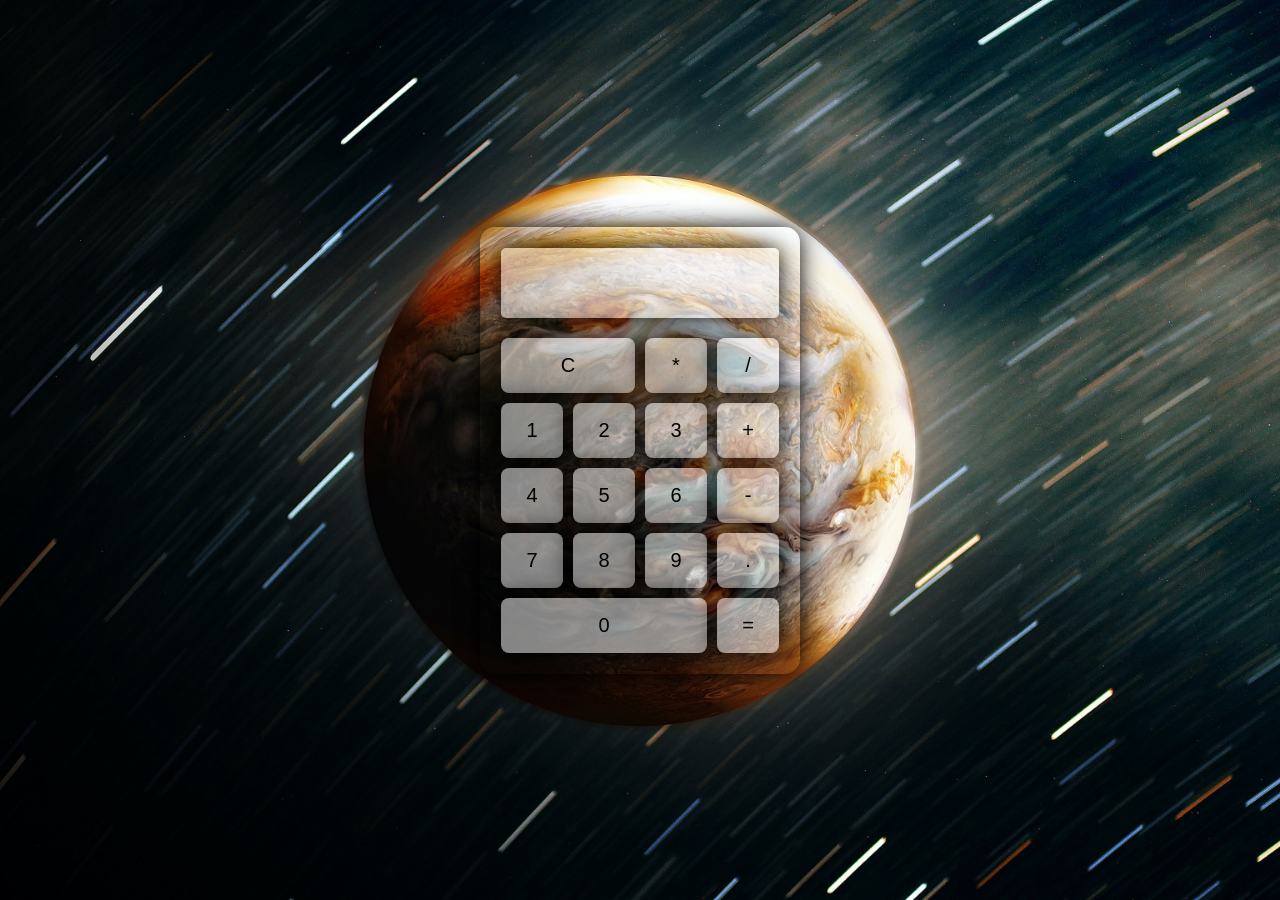
<file: index.html>
<!DOCTYPE html>
<html lang="pt-br">
<head>
    <meta charset="UTF-8">
    <meta name="viewport" content="width=device-width, initial-scale=1.0">
    <link rel="stylesheet" href="style.css">
    <title>Calculator</title>
</head>
<body>
    <div class="calculator">
        <input type="text" id="display" readonly>
        <div class="buttons"> 
            <button class="button btn-clear" onclick="clearDisplay()">C</button>
            <button class="button" onclick="appendToDisplay('*')">*</button>
            <button class="button" onclick="appendToDisplay('/')">/</button>
            <button class="button" onclick="appendToDisplay('1')">1</button>
            <button class="button" onclick="appendToDisplay('2')">2</button>
            <button class="button" onclick="appendToDisplay('3')">3</button>
            <button class="button" onclick="appendToDisplay('+')">+</button>
            <button class="button" onclick="appendToDisplay('4')">4</button>
            <button class="button" onclick="appendToDisplay('5')">5</button>
            <button class="button" onclick="appendToDisplay('6')">6</button>
            <button class="button" onclick="appendToDisplay('-')">-</button>
            <button class="button" onclick="appendToDisplay('7')">7</button>
            <button class="button" onclick="appendToDisplay('8')">8</button>
            <button class="button" onclick="appendToDisplay('9')">9</button>
            <button class="button" onclick="appendToDisplay('.')">.</button>
            <button class="button btn-zero" onclick="appendToDisplay('0')">0</button>
            <button class="button" onclick="calculateResult()">=</button> 
        </div> 
    </div>
    <script src="script.js"></script>
    
</body>
</html>
</file>
<file: style.css>
* {
    box-sizing: border-box;
}

body {
    font-family: Arial, sans-serif;
    background-color: #f5f5f5;
    margin: 0;
    padding: 0;
    display: flex;
    justify-content: center;
    align-items: center;
    height: 100vh;
    background-image: url('jupiter-planet-digital-art-timelapse-astronomy-outer-space-3840x2160-7115.jpg');
    background-size: cover;
    background-position: center;
    background-repeat: no-repeat;
    background-attachment: fixed;
}

.calculator {
    width: 320px; 
    padding: 20px;
    background-color: #f5f5f500;
    border: 1px solid #00000000;
    border-radius: 15px;
    box-shadow: 0px 0px 25px rgb(0, 0, 0);
    display: flex;
    flex-direction: column;
    align-items: center; 
}

.calculator input[type="text"] {
    width: 100%; 
    font-size: 32px;
    height: 70px;
    padding: 10px;
    border: 1px solid #f5f5f500;
    border-radius: 5px;
    margin-bottom: 20px;
    background-color: #f5f5f588;
    text-align: right;
    box-shadow: 0px 0px 25px rgb(0, 0, 0);
}


.calculator .buttons {
    display: grid;
    grid-template-columns: repeat(4, 1fr); 
    gap: 10px;
    width: 100%;
}

.calculator .button {
    width: 100%;
    height: 55px;
    font-size: 20px;
    background-color: #f5f5f588;
    border: 1px solid #f5f5f500;
    border-radius: 8px;
    cursor: pointer;
    display: flex;
    justify-content: center;
    align-items: center;
    transition: all 0.2s;
    box-shadow: 0px 0px 25px rgb(0, 0, 0);
}

.calculator .button:hover {
    background-color: #ffffff;
}

.calculator .button:active { 
    transform: scale(0.95); 
}

.btn-clear {
    grid-column: span 2;
}

.btn-zero {
    grid-column: span 3;
}

@keyframes fadeIn {
    0% {
        opacity: 0;
    }
    100% {
        opacity: 1;
    }
}

body {
    animation: fadeIn 1s ease-in-out;
}
</file>
<file: calculator.css>
* {
    box-sizing: border-box;
}

body {
    font-family: Arial, sans-serif;
    background-color: #f5f5f5;
    margin: 0;
    padding: 0;
    display: flex;
    justify-content: center;
    align-items: center;
    height: 100vh;
    background-image: url('jupiter-planet-digital-art-timelapse-astronomy-outer-space-3840x2160-7115.jpg');
    background-size: cover;
    background-position: center;
    background-repeat: no-repeat;
    background-attachment: fixed;
}

.calculator {
    width: 320px; 
    padding: 20px;
    background-color: #f5f5f500;
    border: 1px solid #00000000;
    border-radius: 15px;
    box-shadow: 0px 0px 25px rgb(0, 0, 0);
    display: flex;
    flex-direction: column;
    align-items: center; 
}

.calculator input[type="text"] {
    width: 100%; 
    font-size: 32px;
    height: 70px;
    padding: 10px;
    border: 1px solid #f5f5f500;
    border-radius: 5px;
    margin-bottom: 20px;
    background-color: #f5f5f588;
    text-align: right;
    box-shadow: 0px 0px 25px rgb(0, 0, 0);
}


.calculator .buttons {
    display: grid;
    grid-template-columns: repeat(4, 1fr); 
    gap: 10px;
    width: 100%;
}

.calculator .button {
    width: 100%;
    height: 55px;
    font-size: 20px;
    background-color: #f5f5f588;
    border: 1px solid #f5f5f500;
    border-radius: 8px;
    cursor: pointer;
    display: flex;
    justify-content: center;
    align-items: center;
    transition: all 0.2s;
    box-shadow: 0px 0px 25px rgb(0, 0, 0);
}

.calculator .button:hover {
    background-color: #ffffff;
}

.calculator .button:active { 
    transform: scale(0.95); 
}

.btn-clear {
    grid-column: span 2;
}

.btn-zero {
    grid-column: span 3;
}

@keyframes fadeIn {
    0% {
        opacity: 0;
    }
    100% {
        opacity: 1;
    }
}

body {
    animation: fadeIn 1s ease-in-out;
}
</file>
